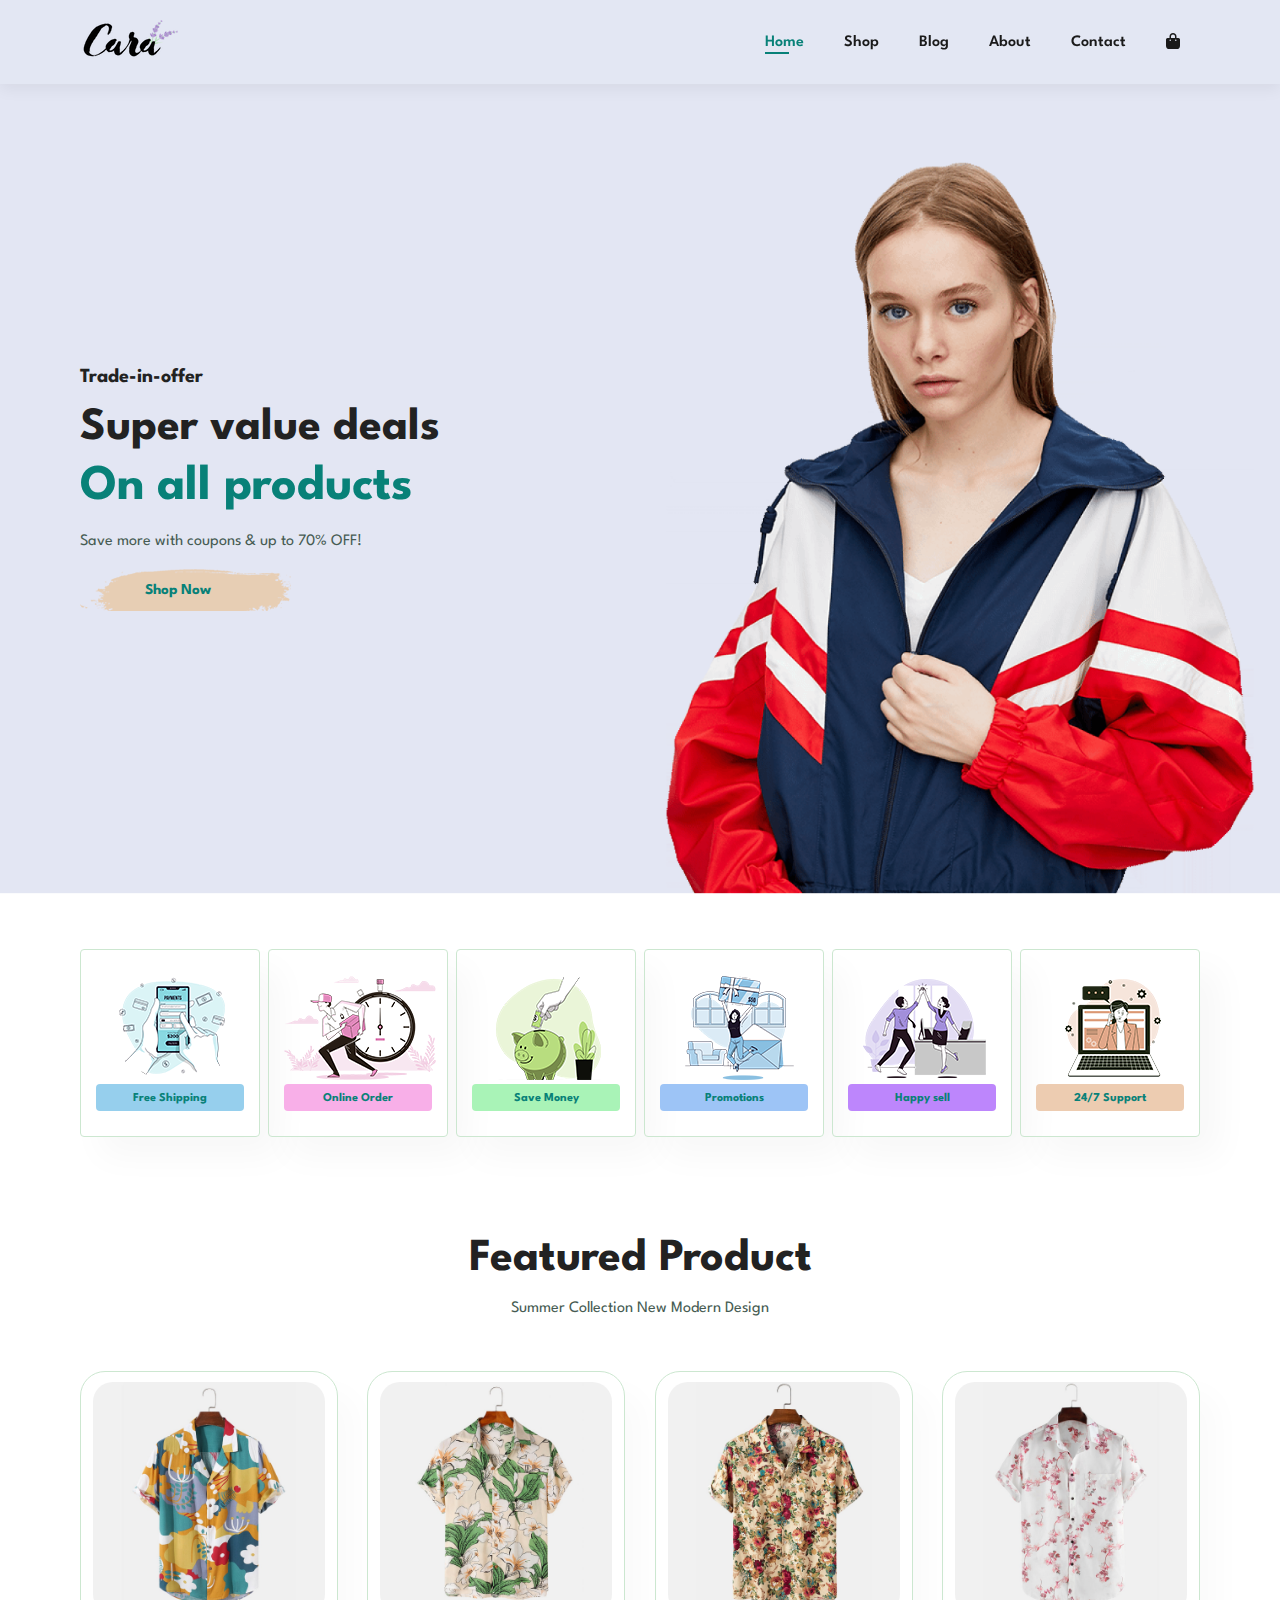
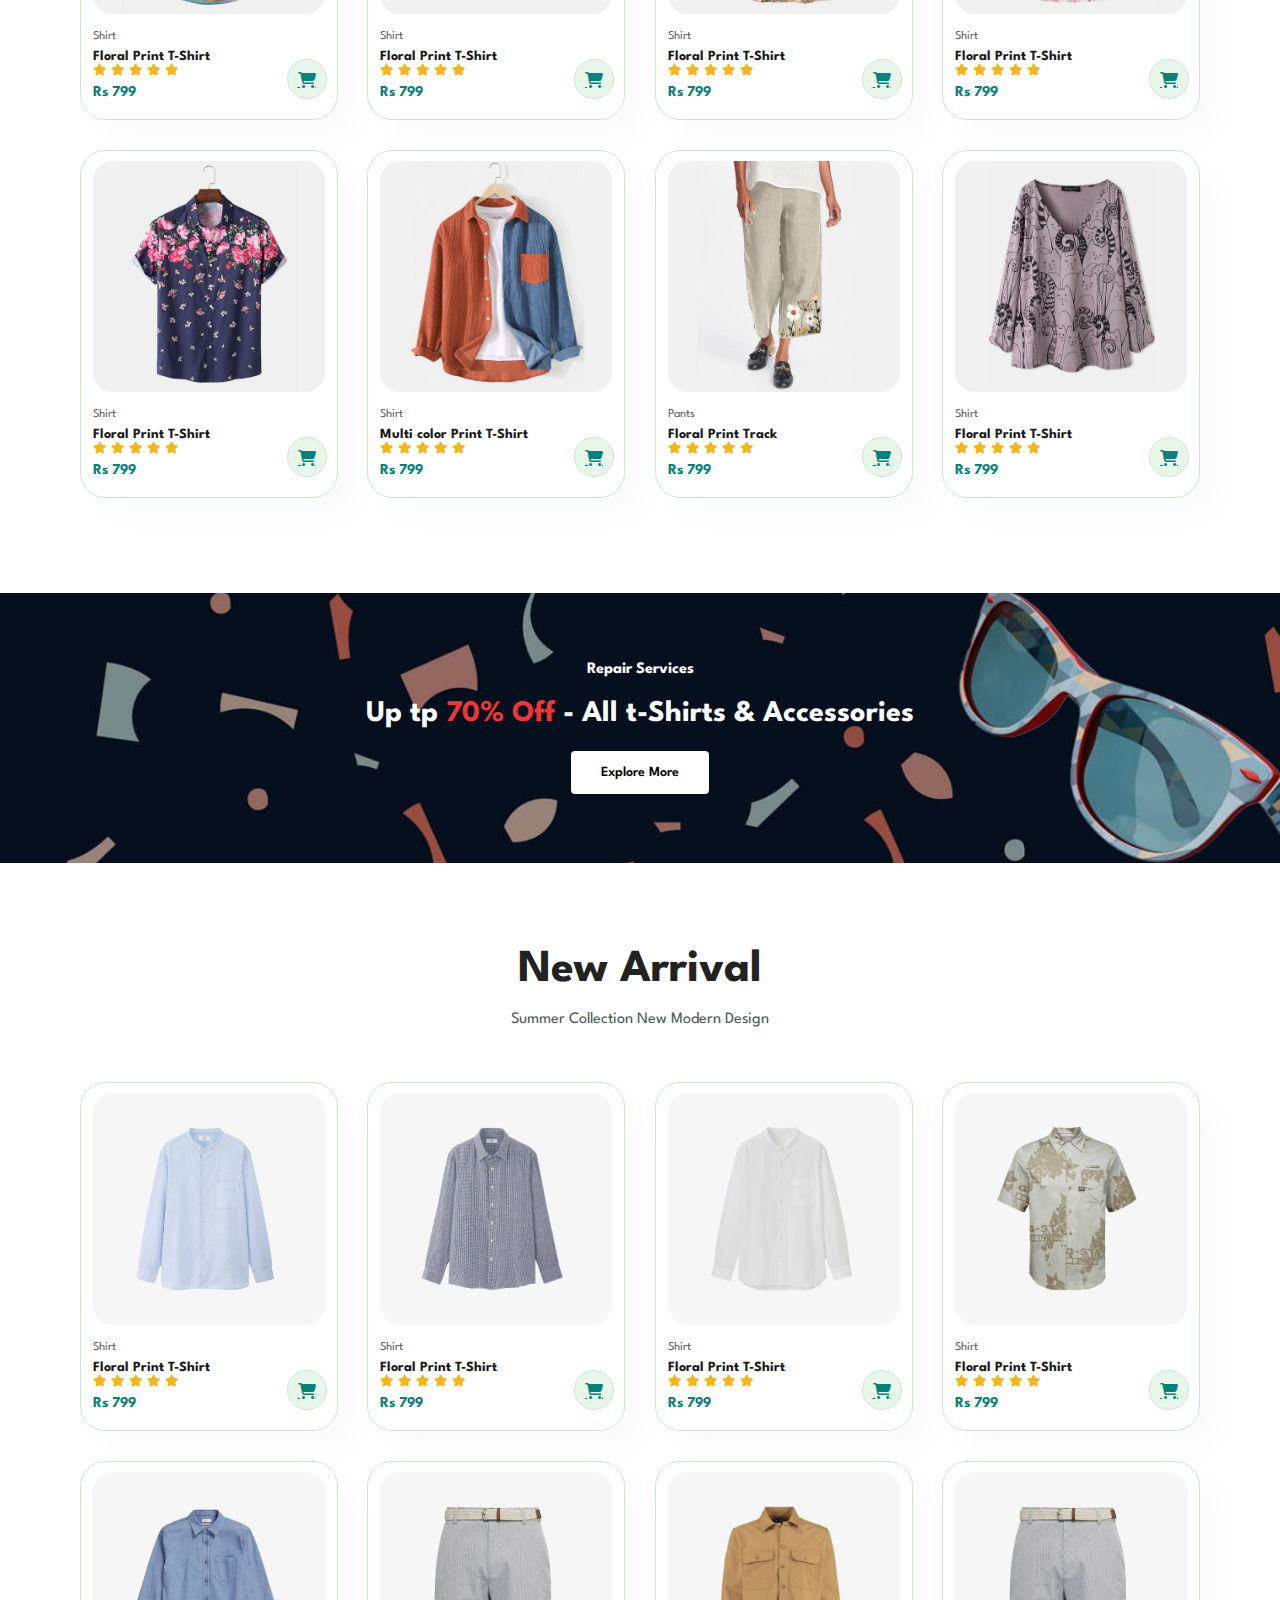
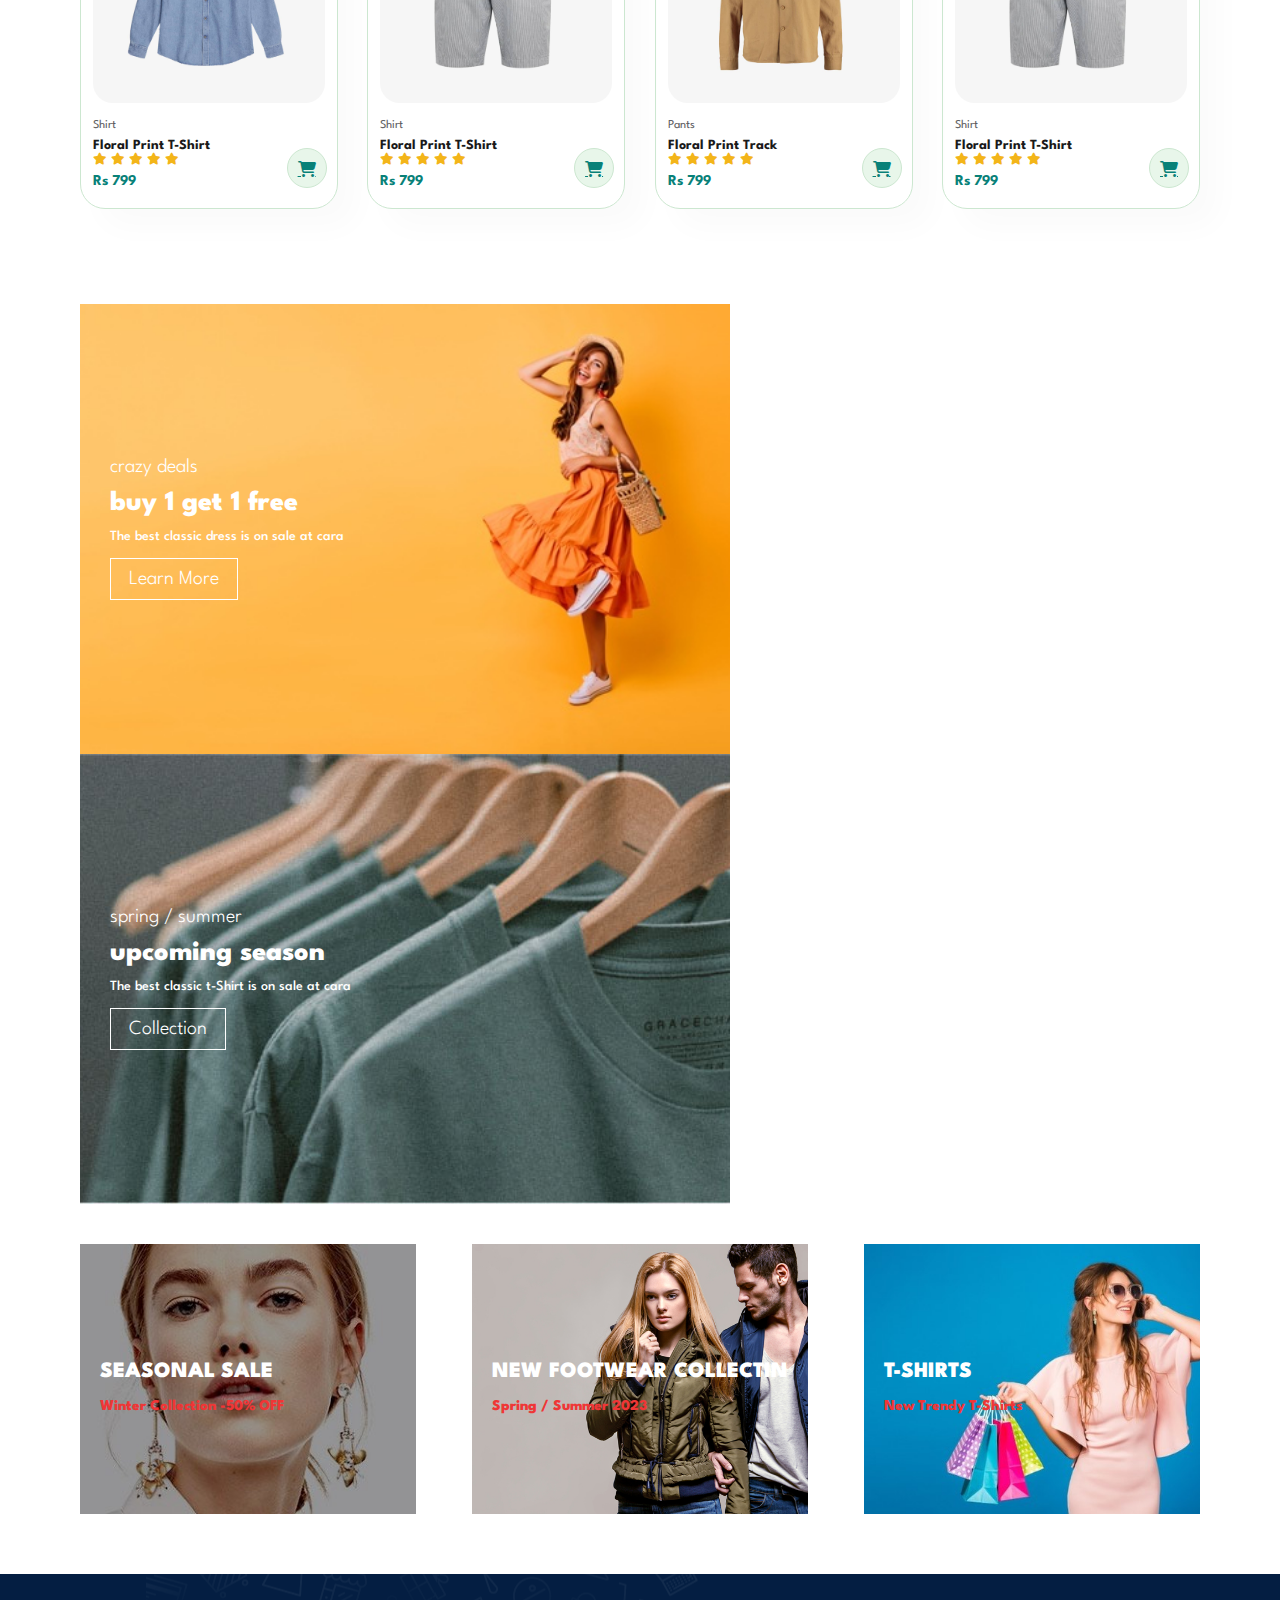
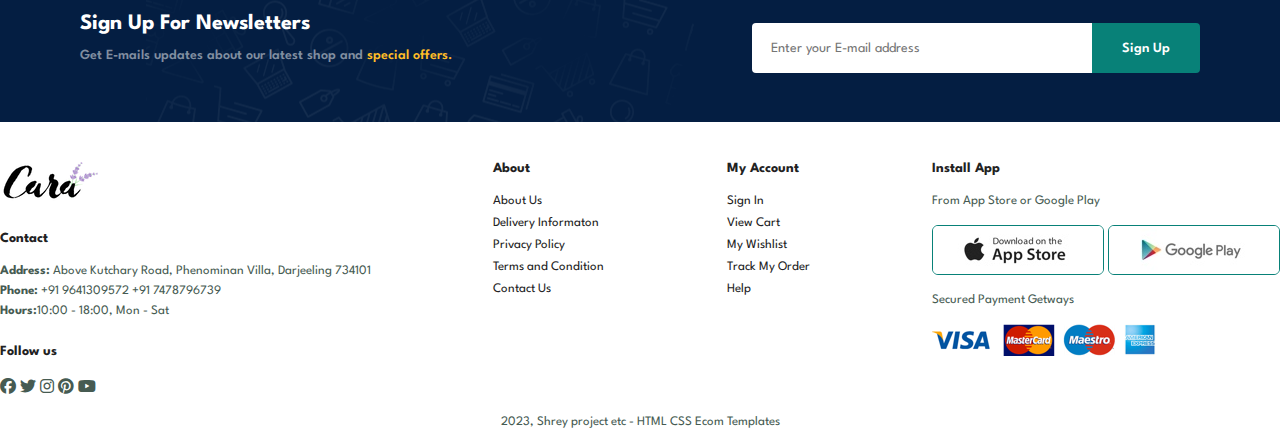
<file: index.html>
<!DOCTYPE html>
<html lang="en">
  <head>
    <meta charset="UTF-8" />
    <meta http-equiv="X-UA-Compatible" content="IE=edge" />
    <meta name="viewport" content="width=device-width, initial-scale=1.0" />
    <title>E-Com Website</title>
    <link rel="stylesheet" href="style.css" />
    <link
      rel="stylesheet"
      href="https://cdnjs.cloudflare.com/ajax/libs/font-awesome/6.4.0/css/all.min.css"
    />
  </head>
  <body>
    <section id="header">
      <a href="#">
        <img src="image/logo.png" class="logo" alt="" />
      </a>
      <div>
        <ul id="navbar">
          <li><a class="active" href="index.html">Home</a></li>
          <li><a href="shop.html">Shop</a></li>
          <li><a href="blog.html">Blog</a></li>
          <li><a href="about.html">About</a></li>
          <li><a href="contact.html">Contact</a></li>
          <li id="lg-bag">
            <a href="cart.html"><i class="fa-solid fa-bag-shopping"></i></a>
          </li>
          <a href="#" id="close"><i class="fa-sharp fa-solid fa-x"></i></a>
        </ul>
      </div>
      <div id="mobile">
        <a href="cart.html"><i class="fa-solid fa-bag-shopping"></i></a>
        <i id="bar" class="fas fa-outdent"></i>
      </div>
    </section>
    <section id="hero">
      <h4>Trade-in-offer</h4>
      <h2>Super value deals</h2>
      <h1>On all products</h1>
      <p>Save more with coupons & up to 70% OFF!</p>
      <button>Shop Now</button>
    </section>
    <section id="feature" class="section-p1">
      <div class="fe-box">
        <img src="image/feture/f1.png" alt="" />
        <h6>Free Shipping</h6>
      </div>
      <div class="fe-box">
        <img src="image/feture/f2.png" alt="" />
        <h6>Online Order</h6>
      </div>
      <div class="fe-box">
        <img src="image/feture/f3.png" alt="" />
        <h6>Save Money</h6>
      </div>
      <div class="fe-box">
        <img src="image/feture/f4.png" alt="" />
        <h6>Promotions</h6>
      </div>
      <div class="fe-box">
        <img src="image/feture/f5.png" alt="" />
        <h6>Happy sell</h6>
      </div>
      <div class="fe-box">
        <img src="image/feture/f6.png" alt="" />
        <h6>24/7 Support</h6>
      </div>
    </section>
    <section id="product" class="section-p1">
      <h2>Featured Product</h2>
      <p>Summer Collection New Modern Design</p>
      <div class="pro-container">
        <div class="pro">
          <img src="image/product/f1.jpg" alt="" />
          <div class="des">
            <span> Shirt </span>
            <h5>Floral Print T-Shirt</h5>
            <div class="star">
              <i class="fas fa-star"></i>
              <i class="fas fa-star"></i>
              <i class="fas fa-star"></i>
              <i class="fas fa-star"></i>
              <i class="fas fa-star"></i>
            </div>
            <h4>Rs 799</h4>
          </div>
          <a href="#" class="fa-solid fa-cart-shopping cart"></a>
        </div>
        <div class="pro">
          <img src="image/product/f2.jpg" alt="" />
          <div class="des">
            <span> Shirt </span>
            <h5>Floral Print T-Shirt</h5>
            <div class="star">
              <i class="fas fa-star"></i>
              <i class="fas fa-star"></i>
              <i class="fas fa-star"></i>
              <i class="fas fa-star"></i>
              <i class="fas fa-star"></i>
            </div>
            <h4>Rs 799</h4>
          </div>
          <a href="#" class="fa-solid fa-cart-shopping cart"></a>
        </div>
        <div class="pro">
          <img src="image/product/f3.jpg" alt="" />
          <div class="des">
            <span> Shirt </span>
            <h5>Floral Print T-Shirt</h5>
            <div class="star">
              <i class="fas fa-star"></i>
              <i class="fas fa-star"></i>
              <i class="fas fa-star"></i>
              <i class="fas fa-star"></i>
              <i class="fas fa-star"></i>
            </div>
            <h4>Rs 799</h4>
          </div>
          <a href="#" class="fa-solid fa-cart-shopping cart"></a>
        </div>
        <div class="pro">
          <img src="image/product/f4.jpg" alt="" />
          <div class="des">
            <span> Shirt </span>
            <h5>Floral Print T-Shirt</h5>
            <div class="star">
              <i class="fas fa-star"></i>
              <i class="fas fa-star"></i>
              <i class="fas fa-star"></i>
              <i class="fas fa-star"></i>
              <i class="fas fa-star"></i>
            </div>
            <h4>Rs 799</h4>
          </div>
          <a href="#" class="fa-solid fa-cart-shopping cart"></a>
        </div>
        <div class="pro">
          <img src="image/product/f5.jpg" alt="" />
          <div class="des">
            <span> Shirt </span>
            <h5>Floral Print T-Shirt</h5>
            <div class="star">
              <i class="fas fa-star"></i>
              <i class="fas fa-star"></i>
              <i class="fas fa-star"></i>
              <i class="fas fa-star"></i>
              <i class="fas fa-star"></i>
            </div>
            <h4>Rs 799</h4>
          </div>
          <a href="#" class="fa-solid fa-cart-shopping cart"></a>
        </div>
        <div class="pro">
          <img src="image/product/f6.jpg" alt="" />
          <div class="des">
            <span> Shirt </span>
            <h5>Multi color Print T-Shirt</h5>
            <div class="star">
              <i class="fas fa-star"></i>
              <i class="fas fa-star"></i>
              <i class="fas fa-star"></i>
              <i class="fas fa-star"></i>
              <i class="fas fa-star"></i>
            </div>
            <h4>Rs 799</h4>
          </div>
          <a href="#" class="fa-solid fa-cart-shopping cart"></a>
        </div>
        <div class="pro">
          <img src="image/product/f7.jpg" alt="" />
          <div class="des">
            <span> Pants </span>
            <h5>Floral Print Track</h5>
            <div class="star">
              <i class="fas fa-star"></i>
              <i class="fas fa-star"></i>
              <i class="fas fa-star"></i>
              <i class="fas fa-star"></i>
              <i class="fas fa-star"></i>
            </div>
            <h4>Rs 799</h4>
          </div>
          <a href="#" class="fa-solid fa-cart-shopping cart"></a>
        </div>
        <div class="pro">
          <img src="image/product/f8.jpg" alt="" />
          <div class="des">
            <span> Shirt </span>
            <h5>Floral Print T-Shirt</h5>
            <div class="star">
              <i class="fas fa-star"></i>
              <i class="fas fa-star"></i>
              <i class="fas fa-star"></i>
              <i class="fas fa-star"></i>
              <i class="fas fa-star"></i>
            </div>
            <h4>Rs 799</h4>
          </div>
          <a href="#" class="fa-solid fa-cart-shopping cart"></a>
        </div>
      </div>
    </section>
    <section id="banner" class="section-m1">
      <h4>Repair Services</h4>
      <h2>Up tp <span> 70% Off</span> - All t-Shirts & Accessories</h2>
      <button class="normal">Explore More</button>
    </section>
    <section id="product" class="section-p1">
      <h2>New Arrival</h2>
      <p>Summer Collection New Modern Design</p>
      <div class="pro-container">
        <div class="pro">
          <img src="image/product/n1.jpg" alt="" />
          <div class="des">
            <span> Shirt </span>
            <h5>Floral Print T-Shirt</h5>
            <div class="star">
              <i class="fas fa-star"></i>
              <i class="fas fa-star"></i>
              <i class="fas fa-star"></i>
              <i class="fas fa-star"></i>
              <i class="fas fa-star"></i>
            </div>
            <h4>Rs 799</h4>
          </div>
          <a href="#" class="fa-solid fa-cart-shopping cart"></a>
        </div>
        <div class="pro">
          <img src="image/product/n2.jpg" alt="" />
          <div class="des">
            <span> Shirt </span>
            <h5>Floral Print T-Shirt</h5>
            <div class="star">
              <i class="fas fa-star"></i>
              <i class="fas fa-star"></i>
              <i class="fas fa-star"></i>
              <i class="fas fa-star"></i>
              <i class="fas fa-star"></i>
            </div>
            <h4>Rs 799</h4>
          </div>
          <a href="#" class="fa-solid fa-cart-shopping cart"></a>
        </div>
        <div class="pro">
          <img src="image/product/n3.jpg" alt="" />
          <div class="des">
            <span> Shirt </span>
            <h5>Floral Print T-Shirt</h5>
            <div class="star">
              <i class="fas fa-star"></i>
              <i class="fas fa-star"></i>
              <i class="fas fa-star"></i>
              <i class="fas fa-star"></i>
              <i class="fas fa-star"></i>
            </div>
            <h4>Rs 799</h4>
          </div>
          <a href="#" class="fa-solid fa-cart-shopping cart"></a>
        </div>
        <div class="pro">
          <img src="image/product/n4.jpg" alt="" />
          <div class="des">
            <span> Shirt </span>
            <h5>Floral Print T-Shirt</h5>
            <div class="star">
              <i class="fas fa-star"></i>
              <i class="fas fa-star"></i>
              <i class="fas fa-star"></i>
              <i class="fas fa-star"></i>
              <i class="fas fa-star"></i>
            </div>
            <h4>Rs 799</h4>
          </div>
          <a href="#" class="fa-solid fa-cart-shopping cart"></a>
        </div>
        <div class="pro">
          <img src="image/product/n5.jpg" alt="" />
          <div class="des">
            <span> Shirt </span>
            <h5>Floral Print T-Shirt</h5>
            <div class="star">
              <i class="fas fa-star"></i>
              <i class="fas fa-star"></i>
              <i class="fas fa-star"></i>
              <i class="fas fa-star"></i>
              <i class="fas fa-star"></i>
            </div>
            <h4>Rs 799</h4>
          </div>
          <a href="#" class="fa-solid fa-cart-shopping cart"></a>
        </div>
        <div class="pro">
          <img src="image/product/n6.jpg" alt="" />
          <div class="des">
            <span> Shirt </span>
            <h5>Floral Print T-Shirt</h5>
            <div class="star">
              <i class="fas fa-star"></i>
              <i class="fas fa-star"></i>
              <i class="fas fa-star"></i>
              <i class="fas fa-star"></i>
              <i class="fas fa-star"></i>
            </div>
            <h4>Rs 799</h4>
          </div>
          <a href="#" class="fa-solid fa-cart-shopping cart"></a>
        </div>
        <div class="pro">
          <img src="image/product/n7.jpg" alt="" />
          <div class="des">
            <span> Pants </span>
            <h5>Floral Print Track</h5>
            <div class="star">
              <i class="fas fa-star"></i>
              <i class="fas fa-star"></i>
              <i class="fas fa-star"></i>
              <i class="fas fa-star"></i>
              <i class="fas fa-star"></i>
            </div>
            <h4>Rs 799</h4>
          </div>
          <a href="#" class="fa-solid fa-cart-shopping cart"></a>
        </div>
        <div class="pro">
          <img src="image/product/n6.jpg" alt="" />
          <div class="des">
            <span> Shirt </span>
            <h5>Floral Print T-Shirt</h5>
            <div class="star">
              <i class="fas fa-star"></i>
              <i class="fas fa-star"></i>
              <i class="fas fa-star"></i>
              <i class="fas fa-star"></i>
              <i class="fas fa-star"></i>
            </div>
            <h4>Rs 799</h4>
          </div>
          <a href="#" class="fa-solid fa-cart-shopping cart"></a>
        </div>
      </div>
    </section>
    <section id="sm-banner" class="section-p1">
      <div class="banner-box">
        <h4>crazy deals</h4>
        <h2>buy 1 get 1 free</h2>
        <span>The best classic dress is on sale at cara</span>
        <button class="white">Learn More</button>
      </div>
      <div class="banner-box banner-box2">
        <h4>spring / summer</h4>
        <h2>upcoming season</h2>
        <span>The best classic t-Shirt is on sale at cara</span>
        <button class="white">Collection</button>
      </div>
    </section>
    <section id="banner3" class="section-p1">
      <div class="banner-box">
        <h2>SEASONAL SALE</h2>
        <h3>Winter Collection -50% OFF</h3>
      </div>
      <div class="banner-box banner-box3">
        <h2>NEW FOOTWEAR COLLECTIN</h2>
        <h3>Spring / Summer 2023</h3>
      </div>
      <div class="banner-box banner-box4">
        <h2>T-SHIRTS</h2>
        <h3>New Trendy T-Shirts</h3>
      </div>
    </section>
    <section id="newsletter" class="section-p1 section-m1">
      <div class="newstext">
        <h4>Sign Up For Newsletters</h4>
        <p>
          Get E-mails updates about our latest shop and
          <span>special offers.</span>
        </p>
      </div>
      <div class="form">
        <input type="text" placeholder="Enter your E-mail address" />
        <button class="normal">Sign Up</button>
      </div>
    </section>
    <footer calss="section-p1">
      <div class="col">
        <img class="logo" src="image/logo.png" alt="" />
        <h4>Contact</h4>
        <p>
          <strong>Address:</strong> Above Kutchary Road, Phenominan Villa,
          Darjeeling 734101
        </p>
        <p><strong>Phone:</strong> +91 9641309572 +91 7478796739</p>
        <p><strong>Hours:</strong>10:00 - 18:00, Mon - Sat</p>
        <div class="follow">
          <h4>Follow us</h4>
          <div class="icon">
            <i class="fa-brands fa-facebook"></i>
            <i class="fa-brands fa-twitter"></i>
            <i class="fa-brands fa-instagram"></i>
            <i class="fa-brands fa-pinterest"></i>
            <i class="fa-brands fa-youtube"></i>
          </div>
        </div>
      </div>
      <div class="col">
        <h4>About</h4>
        <a href="#">About Us</a>
        <a href="#">Delivery Informaton</a>
        <a href="#">Privacy Policy</a>
        <a href="#">Terms and Condition</a>
        <a href="#">Contact Us</a>
      </div>
      <div class="col">
        <h4>My Account</h4>
        <a href="#">Sign In</a>
        <a href="#">View Cart</a>
        <a href="#">My Wishlist</a>
        <a href="#">Track My Order</a>
        <a href="#">Help</a>
      </div>

      <div class="col install">
        <h4>Install App</h4>
        <p>From App Store or Google Play</p>
        <div class="row">
          <img src="image/pay/app.jpg" alt="" />
          <img src="image/pay/play.jpg" alt="" />
        </div>
        <p>Secured Payment Getways</p>
        <img src="image/pay/pay.png" alt="" />
      </div>
      <div class="copyright" style="display: flex; justify-content: center">
        <p>2023, Shrey project etc - HTML CSS Ecom Templates</p>
      </div>
    </footer>
    <script src="script.js"></script>
  </body>
</html>
</file>
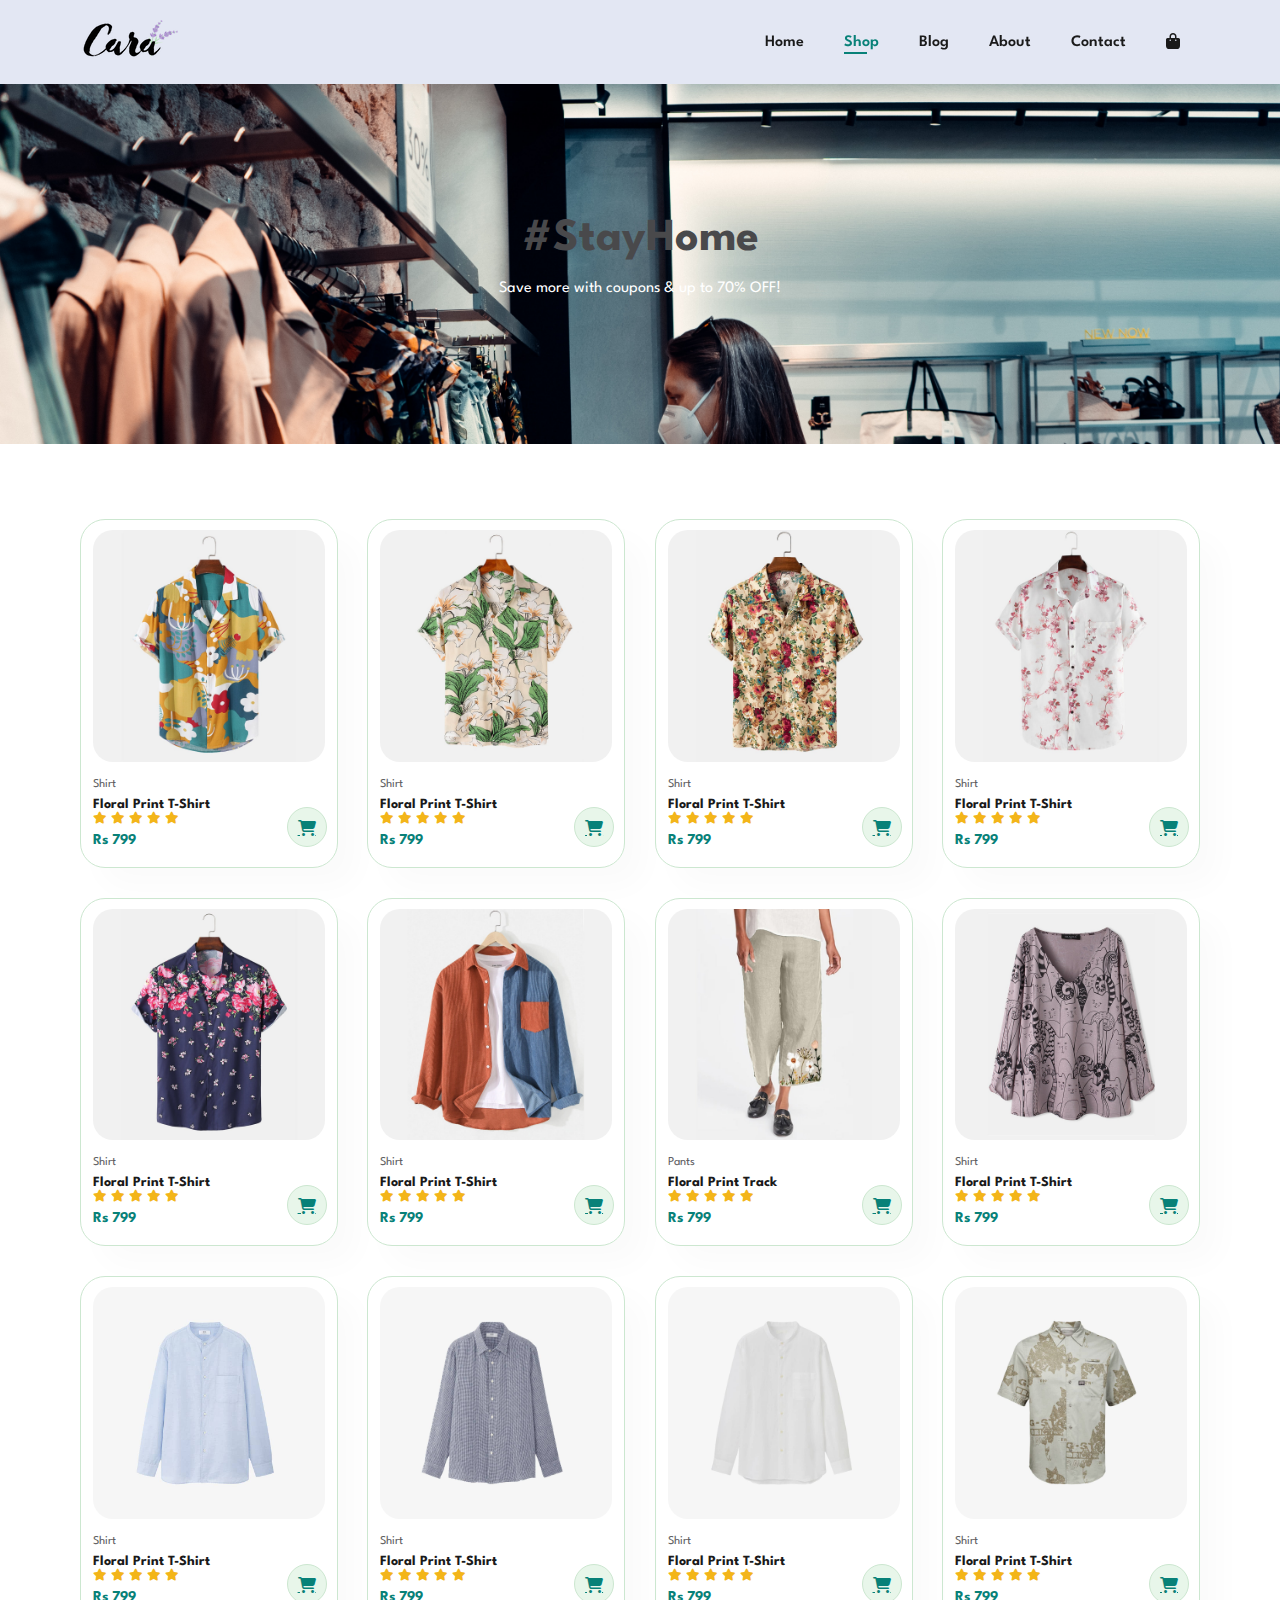
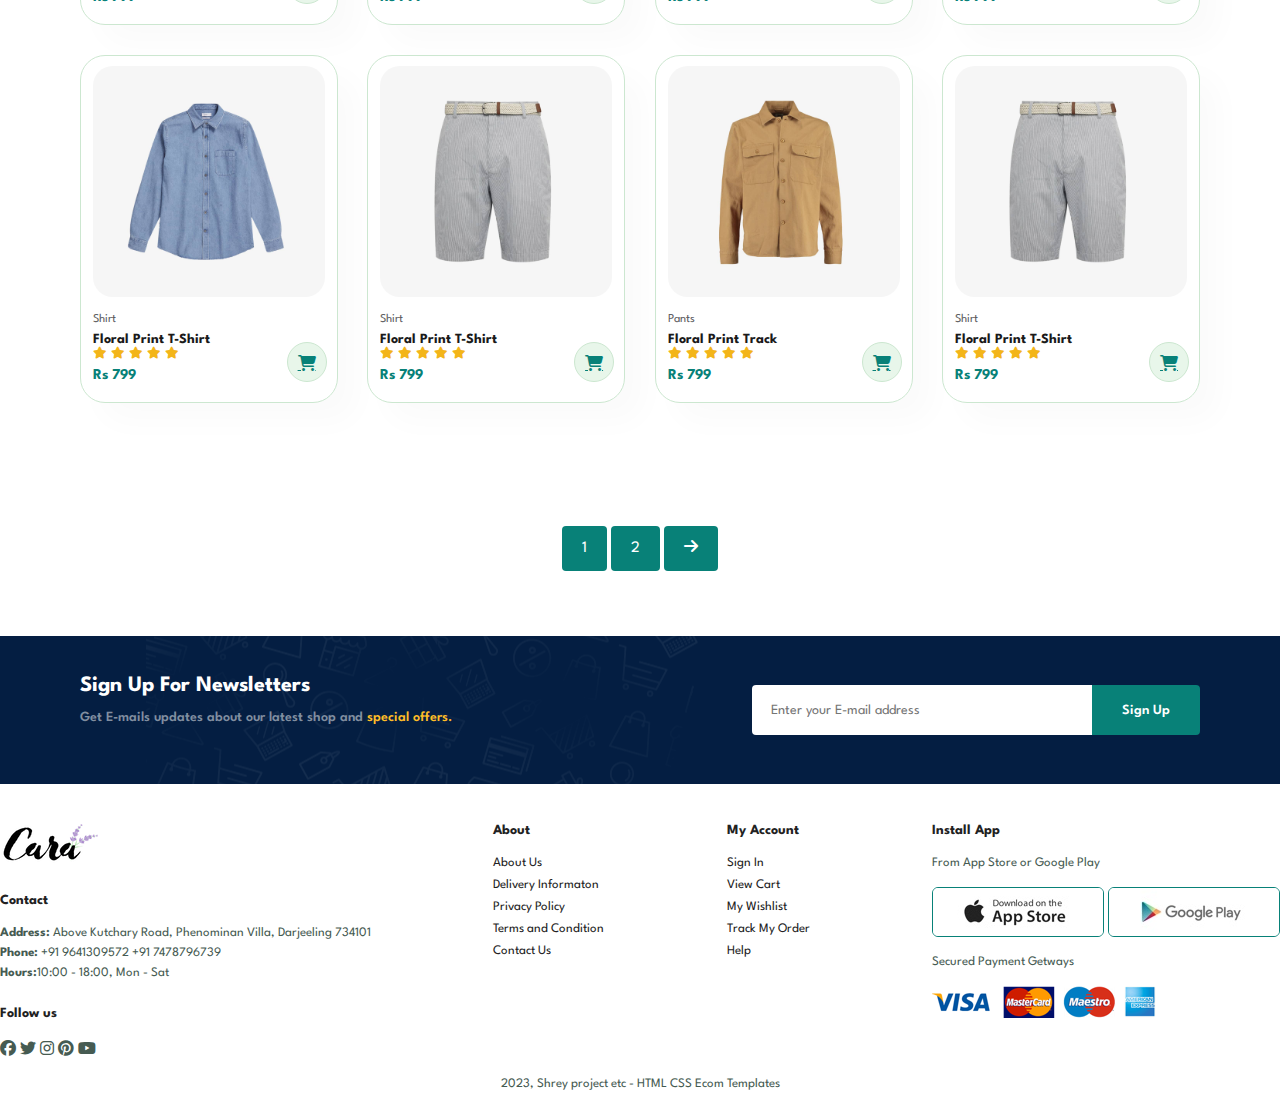
<file: shop.html>
<!DOCTYPE html>
<html lang="en">
  <head>
    <meta charset="UTF-8" />
    <meta http-equiv="X-UA-Compatible" content="IE=edge" />
    <meta name="viewport" content="width=device-width, initial-scale=1.0" />
    <title>E-Com Website</title>
    <link rel="stylesheet" href="style.css" />
    <link
      rel="stylesheet"
      href="https://cdnjs.cloudflare.com/ajax/libs/font-awesome/6.4.0/css/all.min.css"
    />
  </head>
  <body>
    <section id="header">
      <a href="#">
        <img src="image/logo.png" class="logo" alt="" />
      </a>
      <div>
        <ul id="navbar">
          <li><a href="index.html">Home</a></li>
          <li><a class="active" href="shop.html">Shop</a></li>
          <li><a href="blog.html">Blog</a></li>
          <li><a href="about.html">About</a></li>
          <li><a href="contact.html">Contact</a></li>
          <li id="lg-bag">
            <a href="cart.html"><i class="fa-solid fa-bag-shopping"></i></a>
          </li>
          <a href="#" id="close"><i class="fa-sharp fa-solid fa-x"></i></a>
        </ul>
      </div>
      <div id="mobile">
        <a href="cart.html"><i class="fa-solid fa-bag-shopping"></i></a>
        <i id="bar" class="fas fa-outdent"></i>
      </div>
    </section>

    <section id="page-header">
      <h2>#StayHome</h2>
      <p>Save more with coupons & up to 70% OFF!</p>
    </section>

    <section id="product" class="section-p1">
      <div class="pro-container">
        <div class="pro" onclick="window.location.href='sproduct.html'">
          <img src="image/product/f1.jpg" alt="" />
          <div class="des">
            <span> Shirt </span>
            <h5>Floral Print T-Shirt</h5>
            <div class="star">
              <i class="fas fa-star"></i>
              <i class="fas fa-star"></i>
              <i class="fas fa-star"></i>
              <i class="fas fa-star"></i>
              <i class="fas fa-star"></i>
            </div>
            <h4>Rs 799</h4>
          </div>
          <a href="#" class="fa-solid fa-cart-shopping cart"></a>
        </div>
        <div class="pro">
          <img src="image/product/f2.jpg" alt="" />
          <div class="des">
            <span> Shirt </span>
            <h5>Floral Print T-Shirt</h5>
            <div class="star">
              <i class="fas fa-star"></i>
              <i class="fas fa-star"></i>
              <i class="fas fa-star"></i>
              <i class="fas fa-star"></i>
              <i class="fas fa-star"></i>
            </div>
            <h4>Rs 799</h4>
          </div>
          <a href="#" class="fa-solid fa-cart-shopping cart"></a>
        </div>
        <div class="pro">
          <img src="image/product/f3.jpg" alt="" />
          <div class="des">
            <span> Shirt </span>
            <h5>Floral Print T-Shirt</h5>
            <div class="star">
              <i class="fas fa-star"></i>
              <i class="fas fa-star"></i>
              <i class="fas fa-star"></i>
              <i class="fas fa-star"></i>
              <i class="fas fa-star"></i>
            </div>
            <h4>Rs 799</h4>
          </div>
          <a href="#" class="fa-solid fa-cart-shopping cart"></a>
        </div>
        <div class="pro">
          <img src="image/product/f4.jpg" alt="" />
          <div class="des">
            <span> Shirt </span>
            <h5>Floral Print T-Shirt</h5>
            <div class="star">
              <i class="fas fa-star"></i>
              <i class="fas fa-star"></i>
              <i class="fas fa-star"></i>
              <i class="fas fa-star"></i>
              <i class="fas fa-star"></i>
            </div>
            <h4>Rs 799</h4>
          </div>
          <a href="#" class="fa-solid fa-cart-shopping cart"></a>
        </div>
        <div class="pro">
          <img src="image/product/f5.jpg" alt="" />
          <div class="des">
            <span> Shirt </span>
            <h5>Floral Print T-Shirt</h5>
            <div class="star">
              <i class="fas fa-star"></i>
              <i class="fas fa-star"></i>
              <i class="fas fa-star"></i>
              <i class="fas fa-star"></i>
              <i class="fas fa-star"></i>
            </div>
            <h4>Rs 799</h4>
          </div>
          <a href="#" class="fa-solid fa-cart-shopping cart"></a>
        </div>
        <div class="pro">
          <img src="image/product/f6.jpg" alt="" />
          <div class="des">
            <span> Shirt </span>
            <h5>Floral Print T-Shirt</h5>
            <div class="star">
              <i class="fas fa-star"></i>
              <i class="fas fa-star"></i>
              <i class="fas fa-star"></i>
              <i class="fas fa-star"></i>
              <i class="fas fa-star"></i>
            </div>
            <h4>Rs 799</h4>
          </div>
          <a href="#" class="fa-solid fa-cart-shopping cart"></a>
        </div>
        <div class="pro">
          <img src="image/product/f7.jpg" alt="" />
          <div class="des">
            <span> Pants </span>
            <h5>Floral Print Track</h5>
            <div class="star">
              <i class="fas fa-star"></i>
              <i class="fas fa-star"></i>
              <i class="fas fa-star"></i>
              <i class="fas fa-star"></i>
              <i class="fas fa-star"></i>
            </div>
            <h4>Rs 799</h4>
          </div>
          <a href="#" class="fa-solid fa-cart-shopping cart"></a>
        </div>
        <div class="pro">
          <img src="image/product/f8.jpg" alt="" />
          <div class="des">
            <span> Shirt </span>
            <h5>Floral Print T-Shirt</h5>
            <div class="star">
              <i class="fas fa-star"></i>
              <i class="fas fa-star"></i>
              <i class="fas fa-star"></i>
              <i class="fas fa-star"></i>
              <i class="fas fa-star"></i>
            </div>
            <h4>Rs 799</h4>
          </div>
          <a href="#" class="fa-solid fa-cart-shopping cart"></a>
        </div>
        <div class="pro">
          <img src="image/product/n1.jpg" alt="" />
          <div class="des">
            <span> Shirt </span>
            <h5>Floral Print T-Shirt</h5>
            <div class="star">
              <i class="fas fa-star"></i>
              <i class="fas fa-star"></i>
              <i class="fas fa-star"></i>
              <i class="fas fa-star"></i>
              <i class="fas fa-star"></i>
            </div>
            <h4>Rs 799</h4>
          </div>
          <a href="#" class="fa-solid fa-cart-shopping cart"></a>
        </div>
        <div class="pro">
          <img src="image/product/n2.jpg" alt="" />
          <div class="des">
            <span> Shirt </span>
            <h5>Floral Print T-Shirt</h5>
            <div class="star">
              <i class="fas fa-star"></i>
              <i class="fas fa-star"></i>
              <i class="fas fa-star"></i>
              <i class="fas fa-star"></i>
              <i class="fas fa-star"></i>
            </div>
            <h4>Rs 799</h4>
          </div>
          <a href="#" class="fa-solid fa-cart-shopping cart"></a>
        </div>
        <div class="pro">
          <img src="image/product/n3.jpg" alt="" />
          <div class="des">
            <span> Shirt </span>
            <h5>Floral Print T-Shirt</h5>
            <div class="star">
              <i class="fas fa-star"></i>
              <i class="fas fa-star"></i>
              <i class="fas fa-star"></i>
              <i class="fas fa-star"></i>
              <i class="fas fa-star"></i>
            </div>
            <h4>Rs 799</h4>
          </div>
          <a href="#" class="fa-solid fa-cart-shopping cart"></a>
        </div>
        <div class="pro">
          <img src="image/product/n4.jpg" alt="" />
          <div class="des">
            <span> Shirt </span>
            <h5>Floral Print T-Shirt</h5>
            <div class="star">
              <i class="fas fa-star"></i>
              <i class="fas fa-star"></i>
              <i class="fas fa-star"></i>
              <i class="fas fa-star"></i>
              <i class="fas fa-star"></i>
            </div>
            <h4>Rs 799</h4>
          </div>
          <a href="#" class="fa-solid fa-cart-shopping cart"></a>
        </div>
        <div class="pro">
          <img src="image/product/n5.jpg" alt="" />
          <div class="des">
            <span> Shirt </span>
            <h5>Floral Print T-Shirt</h5>
            <div class="star">
              <i class="fas fa-star"></i>
              <i class="fas fa-star"></i>
              <i class="fas fa-star"></i>
              <i class="fas fa-star"></i>
              <i class="fas fa-star"></i>
            </div>
            <h4>Rs 799</h4>
          </div>
          <a href="#" class="fa-solid fa-cart-shopping cart"></a>
        </div>
        <div class="pro">
          <img src="image/product/n6.jpg" alt="" />
          <div class="des">
            <span> Shirt </span>
            <h5>Floral Print T-Shirt</h5>
            <div class="star">
              <i class="fas fa-star"></i>
              <i class="fas fa-star"></i>
              <i class="fas fa-star"></i>
              <i class="fas fa-star"></i>
              <i class="fas fa-star"></i>
            </div>
            <h4>Rs 799</h4>
          </div>
          <a href="#" class="fa-solid fa-cart-shopping cart"></a>
        </div>
        <div class="pro">
          <img src="image/product/n7.jpg" alt="" />
          <div class="des">
            <span> Pants </span>
            <h5>Floral Print Track</h5>
            <div class="star">
              <i class="fas fa-star"></i>
              <i class="fas fa-star"></i>
              <i class="fas fa-star"></i>
              <i class="fas fa-star"></i>
              <i class="fas fa-star"></i>
            </div>
            <h4>Rs 799</h4>
          </div>
          <a href="#" class="fa-solid fa-cart-shopping cart"></a>
        </div>
        <div class="pro">
          <img src="image/product/n6.jpg" alt="" />
          <div class="des">
            <span> Shirt </span>
            <h5>Floral Print T-Shirt</h5>
            <div class="star">
              <i class="fas fa-star"></i>
              <i class="fas fa-star"></i>
              <i class="fas fa-star"></i>
              <i class="fas fa-star"></i>
              <i class="fas fa-star"></i>
            </div>
            <h4>Rs 799</h4>
          </div>
          <a href="#" class="fa-solid fa-cart-shopping cart"></a>
        </div>
      </div>
    </section>

    <section id="pagination" class="section-p1 section-m1">
      <a href="#">1</a>
      <a href="#">2</a>
      <a href="#"> <i class="fa-solid fa-arrow-right"></i></a>
    </section>

    <section id="newsletter" class="section-p1 section-m1">
      <div class="newstext">
        <h4>Sign Up For Newsletters</h4>
        <p>
          Get E-mails updates about our latest shop and
          <span>special offers.</span>
        </p>
      </div>
      <div class="form">
        <input type="text" placeholder="Enter your E-mail address" />
        <button class="normal">Sign Up</button>
      </div>
    </section>

    <footer calss="section-p1">
      <div class="col">
        <img class="logo" src="image/logo.png" alt="" />
        <h4>Contact</h4>
        <p>
          <strong>Address:</strong> Above Kutchary Road, Phenominan Villa,
          Darjeeling 734101
        </p>
        <p><strong>Phone:</strong> +91 9641309572 +91 7478796739</p>
        <p><strong>Hours:</strong>10:00 - 18:00, Mon - Sat</p>
        <div class="follow">
          <h4>Follow us</h4>
          <div class="icon">
            <i class="fa-brands fa-facebook"></i>
            <i class="fa-brands fa-twitter"></i>
            <i class="fa-brands fa-instagram"></i>
            <i class="fa-brands fa-pinterest"></i>
            <i class="fa-brands fa-youtube"></i>
          </div>
        </div>
      </div>
      <div class="col">
        <h4>About</h4>
        <a href="#">About Us</a>
        <a href="#">Delivery Informaton</a>
        <a href="#">Privacy Policy</a>
        <a href="#">Terms and Condition</a>
        <a href="#">Contact Us</a>
      </div>
      <div class="col">
        <h4>My Account</h4>
        <a href="#">Sign In</a>
        <a href="#">View Cart</a>
        <a href="#">My Wishlist</a>
        <a href="#">Track My Order</a>
        <a href="#">Help</a>
      </div>

      <div class="col install">
        <h4>Install App</h4>
        <p>From App Store or Google Play</p>
        <div class="row">
          <img src="image/pay/app.jpg" alt="" />
          <img src="image/pay/play.jpg" alt="" />
        </div>
        <p>Secured Payment Getways</p>
        <img src="image/pay/pay.png" alt="" />
      </div>
      <div class="copyright" style="display: flex; justify-content: center">
        <p>2023, Shrey project etc - HTML CSS Ecom Templates</p>
      </div>
    </footer>
    <script src="script.js"></script>
  </body>
</html>
</file>
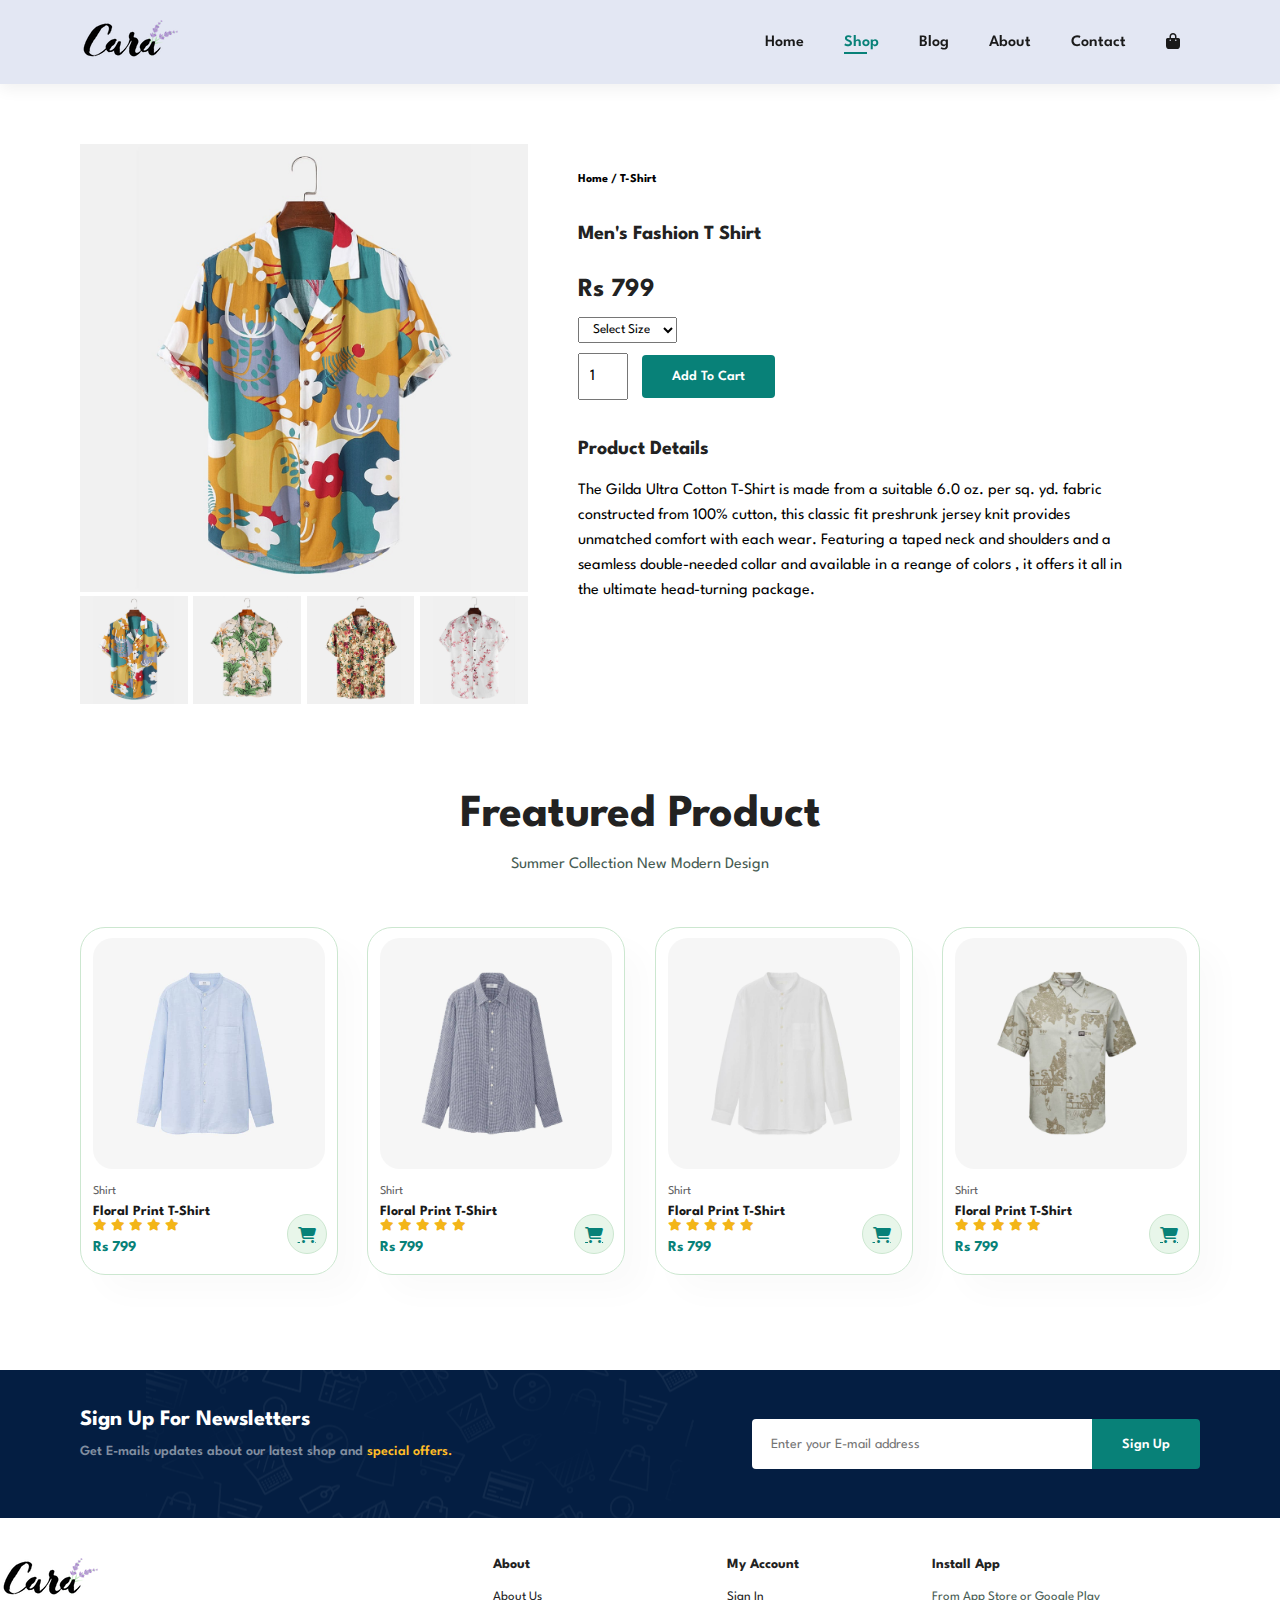
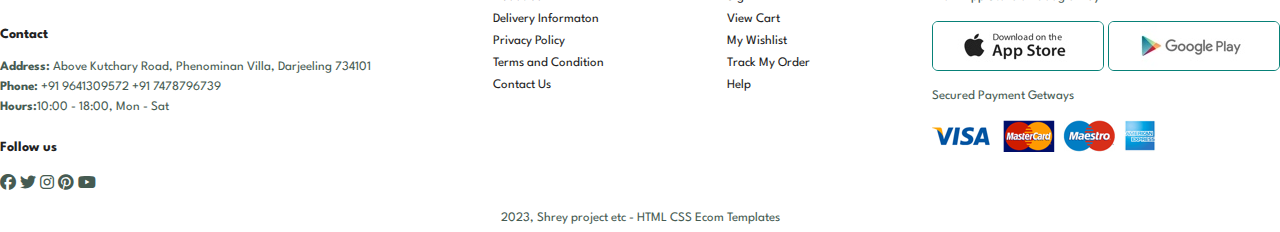
<file: sproduct.html>
<!DOCTYPE html>
<html lang="en">
  <head>
    <meta charset="UTF-8" />
    <meta http-equiv="X-UA-Compatible" content="IE=edge" />
    <meta name="viewport" content="width=device-width, initial-scale=1.0" />
    <title>E-Com Website</title>
    <link rel="stylesheet" href="style.css" />
    <link
      rel="stylesheet"
      href="https://cdnjs.cloudflare.com/ajax/libs/font-awesome/6.4.0/css/all.min.css"
    />
  </head>
  <body>
    <section id="header">
      <a href="#">
        <img src="image/logo.png" class="logo" alt="" />
      </a>
      <div>
        <ul id="navbar">
          <li><a href="index.html">Home</a></li>
          <li><a class="active" href="shop.html">Shop</a></li>
          <li><a href="blog.html">Blog</a></li>
          <li><a href="about.html">About</a></li>
          <li><a href="contact.html">Contact</a></li>
          <li id="lg-bag">
            <a href="cart.html"><i class="fa-solid fa-bag-shopping"></i></a>
          </li>
          <a href="#" id="close"><i class="fa-sharp fa-solid fa-x"></i></a>
        </ul>
      </div>
      <div id="mobile">
        <a href="cart.html"><i class="fa-solid fa-bag-shopping"></i></a>
        <i id="bar" class="fas fa-outdent"></i>
      </div>
    </section>

    <section id="prodetails" class="section-p1">
      <div class="single-pro-image">
        <img src="image/product/f1.jpg" width="100%" id="MainImg" alt="" />

        <div class="small-img-group">
          <div class="small-img-col">
            <img
              src="image/product/f1.jpg"
              width="100%"
              class="small-img"
              alt=""
            />
          </div>
          <div class="small-img-col">
            <img
              src="image/product/f2.jpg"
              width="100%"
              class="small-img"
              alt=""
            />
          </div>
          <div class="small-img-col">
            <img
              src="image/product/f3.jpg"
              width="100%"
              class="small-img"
              alt=""
            />
          </div>
          <div class="small-img-col">
            <img
              src="image/product/f4.jpg"
              width="100%"
              class="small-img"
              alt=""
            />
          </div>
        </div>
      </div>

      <div class="single-pro-details">
        <h6>Home / T-Shirt</h6>
        <h4>Men's Fashion T Shirt</h4>
        <h2>Rs 799</h2>
        <select>
          <option>Select Size</option>
          <option>XXL</option>
          <option>XL</option>
          <option>L</option>
          <option>M</option>
          <option>S</option>
        </select>
        <input type="number" value="1" />
        <button class="normal">Add To Cart</button>
        <h4>Product Details</h4>
        <span
          >The Gilda Ultra Cotton T-Shirt is made from a suitable 6.0 oz. per
          sq. yd. fabric constructed from 100% cutton, this classic fit
          preshrunk jersey knit provides unmatched comfort with each wear.
          Featuring a taped neck and shoulders and a seamless double-needed
          collar and available in a reange of colors , it offers it all in the
          ultimate head-turning package.
        </span>
      </div>
    </section>
    <section id="product" class="section-p1">
      <h2>Freatured Product</h2>
      <p>Summer Collection New Modern Design</p>
      <div class="pro-container">
        <div class="pro">
          <img src="image/product/n1.jpg" alt="" />
          <div class="des">
            <span> Shirt </span>
            <h5>Floral Print T-Shirt</h5>
            <div class="star">
              <i class="fas fa-star"></i>
              <i class="fas fa-star"></i>
              <i class="fas fa-star"></i>
              <i class="fas fa-star"></i>
              <i class="fas fa-star"></i>
            </div>
            <h4>Rs 799</h4>
          </div>
          <a href="#" class="fa-solid fa-cart-shopping cart"></a>
        </div>
        <div class="pro">
          <img src="image/product/n2.jpg" alt="" />
          <div class="des">
            <span> Shirt </span>
            <h5>Floral Print T-Shirt</h5>
            <div class="star">
              <i class="fas fa-star"></i>
              <i class="fas fa-star"></i>
              <i class="fas fa-star"></i>
              <i class="fas fa-star"></i>
              <i class="fas fa-star"></i>
            </div>
            <h4>Rs 799</h4>
          </div>
          <a href="#" class="fa-solid fa-cart-shopping cart"></a>
        </div>
        <div class="pro">
          <img src="image/product/n3.jpg" alt="" />
          <div class="des">
            <span> Shirt </span>
            <h5>Floral Print T-Shirt</h5>
            <div class="star">
              <i class="fas fa-star"></i>
              <i class="fas fa-star"></i>
              <i class="fas fa-star"></i>
              <i class="fas fa-star"></i>
              <i class="fas fa-star"></i>
            </div>
            <h4>Rs 799</h4>
          </div>
          <a href="#" class="fa-solid fa-cart-shopping cart"></a>
        </div>
        <div class="pro">
          <img src="image/product/n4.jpg" alt="" />
          <div class="des">
            <span> Shirt </span>
            <h5>Floral Print T-Shirt</h5>
            <div class="star">
              <i class="fas fa-star"></i>
              <i class="fas fa-star"></i>
              <i class="fas fa-star"></i>
              <i class="fas fa-star"></i>
              <i class="fas fa-star"></i>
            </div>
            <h4>Rs 799</h4>
          </div>
          <a href="#" class="fa-solid fa-cart-shopping cart"></a>
        </div>
      </div>
    </section>
    <section id="newsletter" class="section-p1 section-m1">
      <div class="newstext">
        <h4>Sign Up For Newsletters</h4>
        <p>
          Get E-mails updates about our latest shop and
          <span>special offers.</span>
        </p>
      </div>
      <div class="form">
        <input type="text" placeholder="Enter your E-mail address" />
        <button class="normal">Sign Up</button>
      </div>
    </section>

    <footer calss="section-p1">
      <div class="col">
        <img class="logo" src="image/logo.png" alt="" />
        <h4>Contact</h4>
        <p>
          <strong>Address:</strong> Above Kutchary Road, Phenominan Villa,
          Darjeeling 734101
        </p>
        <p><strong>Phone:</strong> +91 9641309572 +91 7478796739</p>
        <p><strong>Hours:</strong>10:00 - 18:00, Mon - Sat</p>
        <div class="follow">
          <h4>Follow us</h4>
          <div class="icon">
            <i class="fa-brands fa-facebook"></i>
            <i class="fa-brands fa-twitter"></i>
            <i class="fa-brands fa-instagram"></i>
            <i class="fa-brands fa-pinterest"></i>
            <i class="fa-brands fa-youtube"></i>
          </div>
        </div>
      </div>
      <div class="col">
        <h4>About</h4>
        <a href="#">About Us</a>
        <a href="#">Delivery Informaton</a>
        <a href="#">Privacy Policy</a>
        <a href="#">Terms and Condition</a>
        <a href="#">Contact Us</a>
      </div>
      <div class="col">
        <h4>My Account</h4>
        <a href="#">Sign In</a>
        <a href="#">View Cart</a>
        <a href="#">My Wishlist</a>
        <a href="#">Track My Order</a>
        <a href="#">Help</a>
      </div>

      <div class="col install">
        <h4>Install App</h4>
        <p>From App Store or Google Play</p>
        <div class="row">
          <img src="image/pay/app.jpg" alt="" />
          <img src="image/pay/play.jpg" alt="" />
        </div>
        <p>Secured Payment Getways</p>
        <img src="image/pay/pay.png" alt="" />
      </div>
      <div class="copyright" style="display: flex; justify-content: center">
        <p>2023, Shrey project etc - HTML CSS Ecom Templates</p>
      </div>
    </footer>

    <script>
      var MainImg = document.getElementById("MainImg");
      var Smallimg = document.getElementsByClassName("small-img");
      Smallimg[0].onclick = function () {
        MainImg.src = Smallimg[0].src;
      };
      Smallimg[1].onclick = function () {
        MainImg.src = Smallimg[1].src;
      };
      Smallimg[2].onclick = function () {
        MainImg.src = Smallimg[2].src;
      };
      Smallimg[3].onclick = function () {
        MainImg.src = Smallimg[3].src;
      };
    </script>
    <script src="script.js"></script>
  </body>
</html>
</file>
<file: style.css>
@import url("https://fonts.googleapis.com/css2?family=League+Spartan:wght@200;300;400;500;600;700;800;900&display=swap");
* {
  margin: 0;
  padding: 0;
  box-sizing: border-box;
  font-family: "League Spartan", sans-serif;
}
h1 {
  font-size: 50px;
  line-height: 64px;
  color: #222;
}

h2 {
  font-size: 46px;
  line-height: 54px;
  color: #222;
}

h4 {
  font-size: 20px;
  color: #222;
}

h6 {
  font-size: 12px;
  font-size: 700;
}

p {
  font-size: 16px;
  margin: 15px 0 20px 0;
  color: #465b52;
}

.section-p1 {
  padding: 40px 80px;
}

.section-m1 {
  margin: 40px 0;
}

button.normal {
  font-size: 14px;
  font-weight: 600;
  padding: 15px 30px;
  color: #000;
  background-color: #fff;
  border-radius: 4px;
  cursor: pointer;
  border: none;
  outline: none;
  transition: 0.2s;
}

button.white {
  font-size: 13px;
  font-weight: 600;
  padding: 11px 18px;
  color: #fff;
  background-color: transparent;
  border: 1px solid white;
  cursor: pointer;
  outline: none;
  transition: 0.2s;
}

body {
  width: 100%;
}

#header {
  display: flex;
  align-items: center;
  justify-content: space-between;
  padding: 20px 80px;
  background: rgba(227, 231, 243, 255);
  box-shadow: 0 5px 15px rgba(0, 0, 0, 0.06);
  z-index: 999;
  position: sticky;
  top: 0;
  left: 0;
}

#navbar {
  display: flex;
  align-items: center;
  justify-content: center;
}

#navbar li {
  list-style: none;
  padding: 0 20px;
  position: relative;
}

#navbar li a {
  text-decoration: none;
  font-size: 16px;
  font-weight: 600;
  color: #1a1a1a;
  transition: 0.3s ease;
}

#navbar li a:hover,
#navbar li a.active {
  color: #088178;
}

#navbar li a.active::after,
#navbar li a:hover::after {
  content: "";
  width: 30%;
  height: 2px;
  background: #088178;
  position: absolute;
  bottom: -4px;
  left: 20px;
}
#mobile {
  display: none;
  align-items: center;
}
#close {
  display: none;
}
#hero {
  background-image: url(image/hero4.png);
  height: 90vh;
  width: 100%;
  background-position: center;
  background-size: cover;
  padding: 0 80px;
  display: flex;
  align-items: flex-start;
  justify-content: center;
  flex-direction: column;
}
#hero h4 {
  padding-bottom: 15px;
}

#hero h1 {
  color: #088178;
}

#hero button {
  background-image: url(image/button.png);
  background-color: transparent;
  color: #088178;
  border: 0;
  padding: 14px 80px 14px 65px;
  background-repeat: no-repeat;
  font-size: 15px;
  font-weight: 700;
  cursor: pointer;
}
#feature {
  display: flex;
  align-items: center;
  justify-content: space-between;
  flex-wrap: wrap;
}

#feature .fe-box {
  width: 180px;
  text-align: center;
  padding: 25px 15px;
  box-shadow: 20px 20px 34px rgba(0, 0, 0, 0.03);
  border: 1px solid #cce7d0;
  border-radius: 4px;
  margin: 15px 0;
}

#feature .fe-box:hover {
  box-shadow: 10px 10px 54px rgba(70, 62, 221, 0.1);
}

#feature .fe-box h6 {
  padding: 9px 8px 6px 8px;
  line-height: 1;
  border-radius: 4px;
  color: #088178;
  background-color: #96cfed;
}

#feature .fe-box:nth-child(2) h6 {
  background-color: #f8afe8;
}
#feature .fe-box:nth-child(3) h6 {
  background-color: #a9f3b7;
}
#feature .fe-box:nth-child(4) h6 {
  background-color: #9dc4f6;
}
#feature .fe-box:nth-child(5) h6 {
  background-color: #bd86fc;
}
#feature .fe-box:nth-child(6) h6 {
  background-color: #edccb1;
}

#product {
  text-align: center;
}
#product .pro-container {
  display: flex;
  justify-content: space-between;
  padding-top: 20px;
  flex-wrap: wrap;
}
#product .pro {
  width: 23%;
  min-width: 250px;
  padding: 10px 12px;
  border: 1px solid #cce7d0;
  border-radius: 25px;
  cursor: pointer;
  box-shadow: 20px 20px 30px rgba(0, 0, 0, 0.02);
  margin: 15px 0;
  transition: 0.2s ease;
  position: relative;
}
#product .pro:hover {
  box-shadow: 20px 20px 30px rgba(0, 0, 0, 0.06);
}
#product .pro img {
  width: 100%;
  border-radius: 20px;
}
#product .pro .des {
  text-align: start;
  padding: 10px 0;
}

#product .pro .des span {
  color: #606063;
  font-size: 12px;
}
#product .pro .des h5 {
  padding-top: 7px;
  color: #1a1a1a;
  font-size: 14px;
}
#product .pro .des i {
  font-size: 12px;
  color: rgba(243, 181, 25);
}

#product .pro .des h4 {
  padding-top: 7px;
  font-size: 15px;
  font-weight: 700;
  color: #088178;
}
#product .pro .cart {
  width: 40px;
  height: 40px;
  line-height: 40px;
  border-radius: 50px;
  background-color: #e8f6ea;
  border: 1px solid #cce7d0;
  color: #088178;
  position: absolute;
  bottom: 20px;
  right: 10px;
}

#banner {
  display: flex;
  flex-direction: column;
  text-align: center;
  justify-content: center;
  align-items: center;
  background-image: url(image/banner/b2.jpg);
  width: 100%;
  height: 30vh;
  background-size: cover;
  background-position: center;
}
#banner h4 {
  color: #fff;
  font-size: 16px;
}
#banner h2 {
  color: #fff;
  font-size: 30px;
  padding: 10px 0;
}

#banner h2 span {
  color: #ef3636;
}
#banner button:hover {
  background: #088178;
  color: #fff;
}
#sm-banner {
  display: flex;
  flex-wrap: wrap;
  justify-content: space-between;
}

#sm-banner .banner-box {
  display: flex;
  flex-direction: column;
  padding: 30px;
  justify-content: center;
  align-items: flex-start;
  background-image: url(image/banner/b17.jpg);
  min-width: 650px;
  height: 50vh;
  background-size: cover;
  background-position: center;
}

#sm-banner h4 {
  color: #fff;
  font-size: 20px;
  font-weight: 300;
}

#sm-banner h2 {
  color: #fff;
  font-size: 28px;
  font-weight: 800;
}

#sm-banner span {
  color: #fff;
  font-size: 14px;
  font-weight: 500;
  padding-bottom: 15px;
}

#sm-banner button {
  color: #fff;
  font-size: 20px;
  font-weight: 300;
}

#sm-banner .banner-box:hover button {
  background-color: #088178;
  border: 1px solid #088178;
}
#sm-banner .banner-box2 {
  background-image: url(image/banner/b10.jpg);
}

#sm-banner2 {
  display: flex;
  flex-wrap: wrap;
  justify-content: space-between;
}

#banner3 .banner-box {
  display: flex;
  flex-direction: column;
  padding: 20px;
  justify-content: center;
  align-items: flex-start;
  background-image: url(image/banner/b7.jpg);
  min-width: 30%;
  height: 30vh;
  background-size: cover;
  background-position: center;
  margin-bottom: 20px;
}

#banner3 h2 {
  color: #fff;
  font-weight: 900;
  font-size: 22px;
}

#banner3 h3 {
  color: #ef3636;
  font-weight: 800;
  font-size: 15px;
}

#banner3 {
  display: flex;
  justify-content: space-between;
  flex-wrap: wrap;
  padding: 0 80px;
}

#banner3 .banner-box3 {
  background-image: url(image/banner/b4.jpg);
}

#banner3 .banner-box4 {
  background-image: url(image/banner/b18.jpg);
}

#newsletter {
  display: flex;
  justify-content: space-between;
  flex-wrap: wrap;
  align-items: center;
  background-image: url(image/banner/b14.png);
  background-repeat: no-repeat;
  background-position: 20% 30%;
  background-color: #041e42;
}

#newsletter h4 {
  font-size: 22px;
  font-weight: 700;
  color: #fff;
}

#newsletter p {
  font-size: 14px;
  font-weight: 600;
  color: #818ea0;
}

#newsletter span {
  color: #ffbd27;
}

#newsletter input {
  height: 3.125rem;
  padding: 0 1.25em;
  font-size: 14px;
  width: 100%;
  border: 1px solid transparent;
  border-radius: 4px;
  outline: none;
  border-top-right-radius: 0;
  border-bottom-right-radius: 0;
}

#newsletter button {
  background-color: #088178;
  color: #fff;
  white-space: nowrap;
  border-top-left-radius: 0;
  border-bottom-left-radius: 0;
}

#newsletter .form {
  display: flex;
  width: 40%;
}

footer {
  display: flex;
  justify-content: space-between;
  flex-wrap: wrap;
}

footer .col {
  display: flex;
  flex-direction: column;
  align-items: flex-start;
  margin-bottom: 20px;
}

footer .logo {
  margin-bottom: 30px;
}

footer h4 {
  font-size: 14px;
  padding-bottom: 20px;
}

footer p {
  font-size: 13px;
  margin: 0 0 8px 0;
}

footer a {
  font-size: 13px;
  text-decoration: none;
  color: #222;
  margin-bottom: 10px;
}

footer .follow {
  margin-top: 20px;
}

footer .icon {
  color: #465b52;
  cursor: pointer;
  padding-right: 4px;
}

footer .install .row img {
  border: 1px solid #088178;
  border-radius: 6px;
}

footer .install img {
  margin: 10px 0 15px 0;
}

footer .follow i:hover,
footer a:hover {
  color: #088178;
}

footer .copyright {
  width: 100%;
  text-align: center;
}

@media (max-width: 799px) {
  #navbar {
    display: flex;
    flex-direction: column;
    align-items: flex-start;
    justify-content: flex-start;
    position: fixed;
    top: 0;
    right: -300px;
    height: 100vh;
    width: 300px;
    background-color: #e6e6f3;
    box-shadow: 0 40px 60px rgba(0, 0, 0, 0.1);
    padding: 80px 0 0 10px;
    transition: 0.3s;
  }
  #mobile i:hover {
    color: #088178;
  }
  #navbar.active {
    right: 0px;
  }
  #navbar li {
    margin-bottom: 25px;
  }
  #mobile {
    display: flex;
    align-items: center;
  }
  #mobile i {
    color: #1a1a1a;
    font-size: 24px;
    padding-left: 20px;
  }
  #close {
    display: inline;
    position: absolute;
    top: 30px;
    left: 30px;
    color: #222;
    font-size: 24px;
  }
  #lg-bag {
    display: none;
  }
  #banner {
    height: 20vh;
  }
  #product .pro {
    margin: 15px;
  }
  #sm-banner .banner-box {
    min-width: 100%;
    height: 30vh;
    margin-top: 30px;
  }
  #banner3 .banner-box {
    width: 28%;
  }
  #newsletter .form {
    width: 70%;
  }
}

@media (max-width: 477px) {
  .section-p1 {
    padding: 20px;
  }
  #header {
    padding: 10px 30px;
  }
  h1 {
    font-size: 38px;
  }
  h2 {
    font-size: 32px;
  }
  #hero {
    padding: 0 20px;
    background-position: 55%;
    height: 70vh;
  }
  #feature {
    justify-content: space-between;
  }
  #feature .fe-box {
    width: 155px;
    margin: 0 0 15px 0;
  }
  #product .pro {
    width: 100%;
  }
  #banner {
    height: 40vh;
  }
  #sm-banner .banner-box {
    margin-top: 20px;
  }

  #banner3 {
    padding: 0 20px;
  }
  #banner3 .banner-box {
    width: 100%;
  }
  #newsletter .form {
    width: 90%;
  }
  #newsletter {
    padding: 40px 20px;
  }
  footer .copyright {
    text-align: start;
  }
}

/* shop page */
#page-header {
  background-image: url(image/banner/b1.jpg);
  background-size: cover;
  width: 100%;
  height: 40vh;
  display: flex;
  justify-content: center;
  align-items: center;
  text-align: center;
  flex-direction: column;
  padding: 14px;
}

#page-header h2 {
  color: #49494b;
}

#page-header p {
  color: white;
}

#pagination {
  text-align: center;
}

#pagination a {
  text-decoration: none;
  background-color: #088178;
  padding: 15px 20px;
  border-radius: 4px;
  color: #fff;
  font-weight: 600px;
}

#prodetails {
  display: flex;
  margin-top: 20px;
}
#prodetails .single-pro-image {
  width: 40%;
  margin-right: 50px;
}

.small-img-group {
  display: flex;
  justify-content: space-between;
}

.small-img-col {
  flex-basis: 24%;
  cursor: pointer;
}

#prodetails .single-pro-details {
  width: 50%;
  padding-top: 30px;
}

#prodetails .single-pro-details h4 {
  padding: 40px 0 20px 0;
}
#prodetails .single-pro-details h2 {
  font-size: 26px;
}

#prodetails .single-pro-details select {
  display: block;
  padding: 5px 10px;
  margin-bottom: 10px;
}

#prodetails .single-pro-details input {
  width: 50px;
  height: 47px;
  padding-left: 10px;
  font-size: 16px;
  margin-right: 10px;
}

#prodetails .single-pro-details button {
  background-color: #088178;
  color: white;
}

#prodetails .single-pro-details input:focus {
  outline: none;
}

#prodetails .single-pro-details span {
  line-height: 25px;
}
</file>
